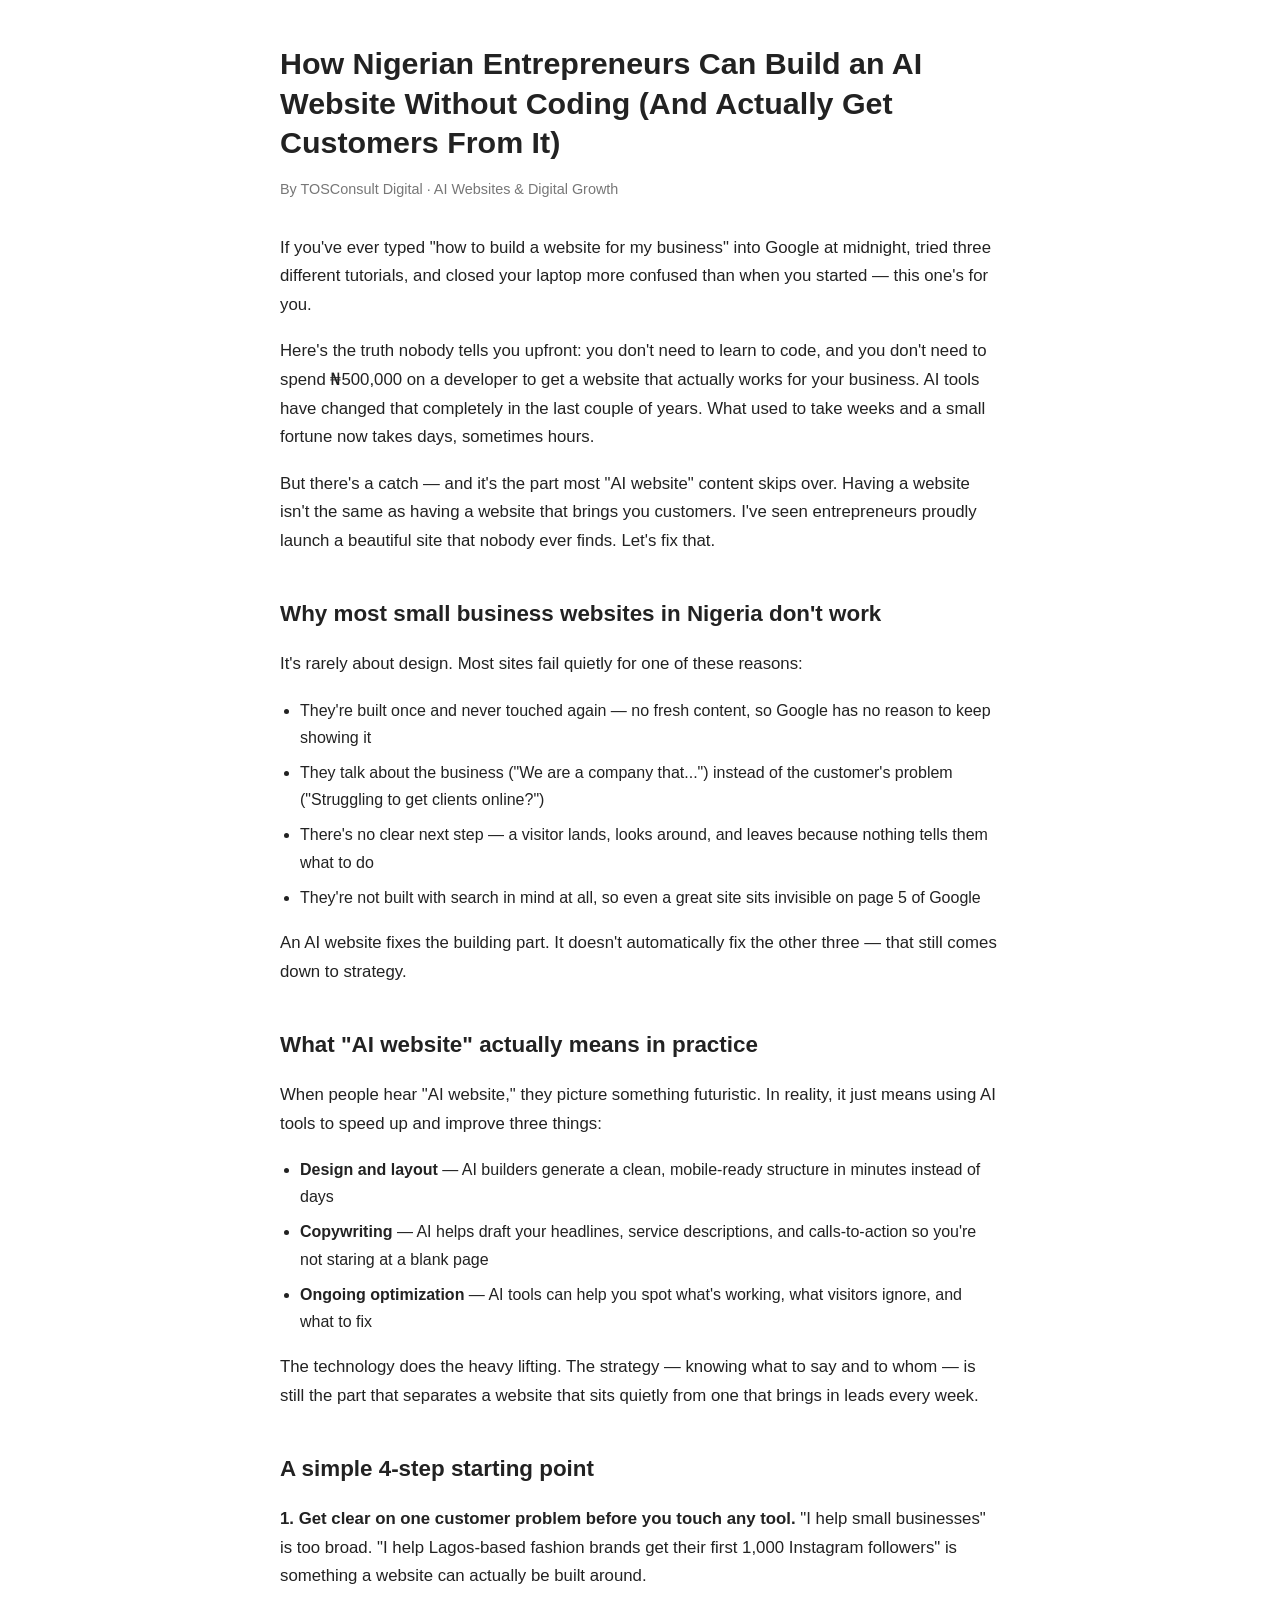
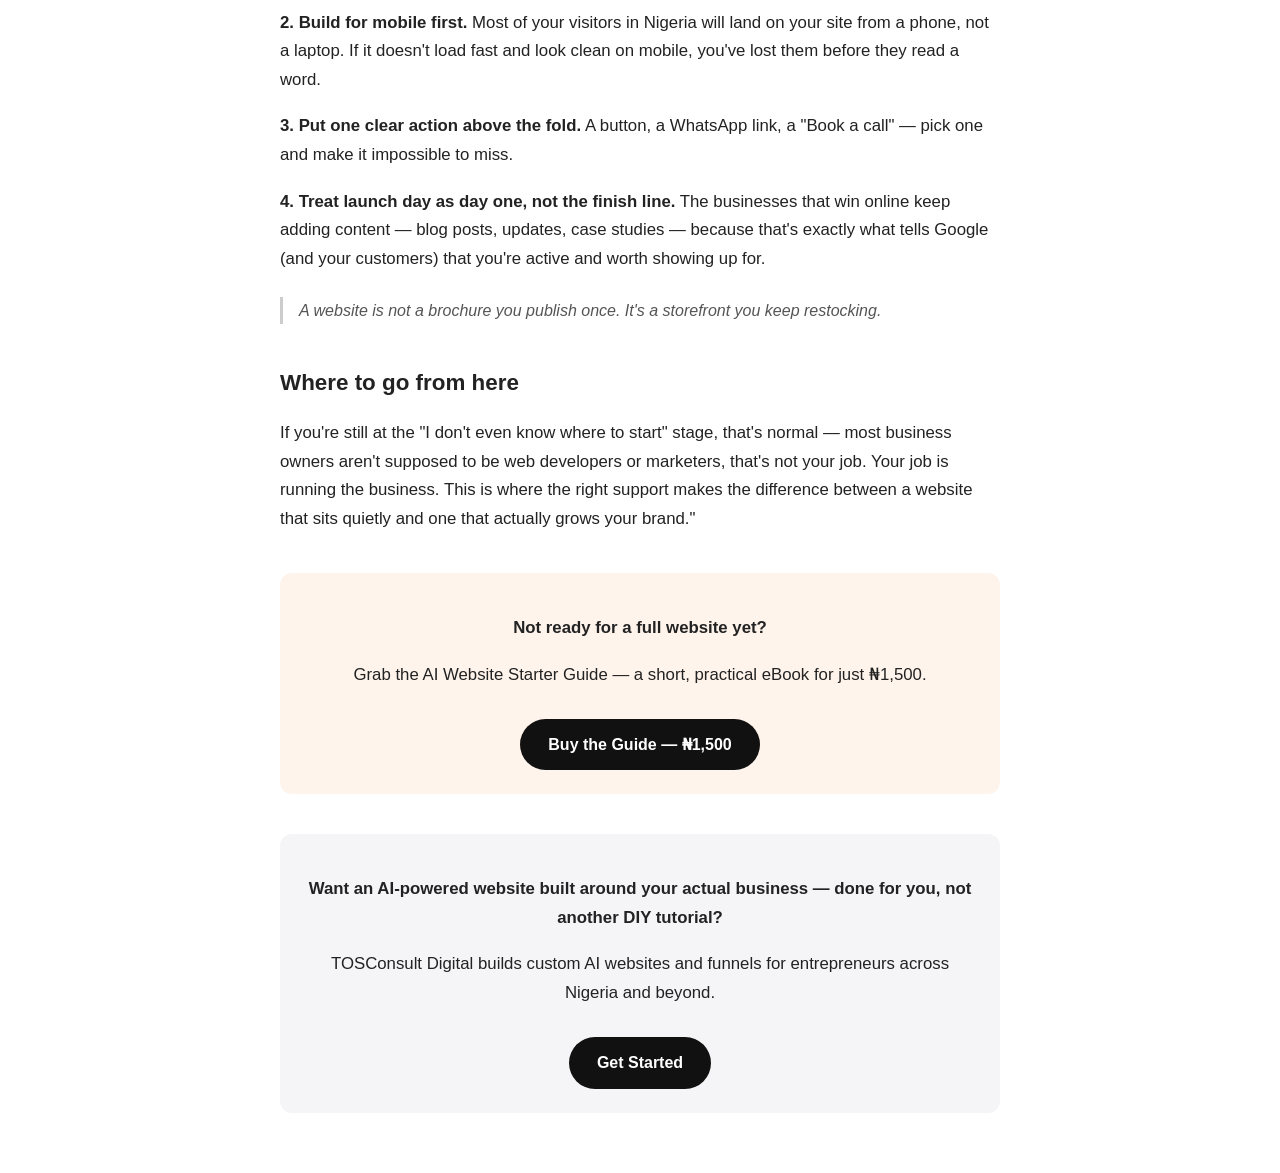
<file: blog-ai-website-nigeria.html>
<!DOCTYPE html>
<html lang="en">
<head>
<meta charset="UTF-8">
<meta name="viewport" content="width=device-width, initial-scale=1.0">
<title>How Nigerian Entrepreneurs Can Build an AI Website Without Coding | TOSConsult Digital</title>
<meta name="description" content="A practical guide for Nigerian entrepreneurs on building an AI-powered website that actually brings in customers — no coding, no huge budget, no guesswork.">
<meta property="og:title" content="How Nigerian Entrepreneurs Can Build an AI Website Without Coding">
<meta property="og:description" content="A practical guide for Nigerian entrepreneurs on building an AI-powered website that actually brings in customers.">
<meta property="og:type" content="article">
<style>
  body {
    font-family: -apple-system, BlinkMacSystemFont, "Segoe UI", Roboto, sans-serif;
    max-width: 720px;
    margin: 0 auto;
    padding: 24px 20px 60px;
    line-height: 1.7;
    color: #222;
    background: #fff;
  }
  h1 {
    font-size: 1.9rem;
    line-height: 1.3;
    margin-bottom: 8px;
  }
  .meta {
    color: #777;
    font-size: 0.9rem;
    margin-bottom: 32px;
  }
  h2 {
    font-size: 1.4rem;
    margin-top: 40px;
    margin-bottom: 12px;
  }
  p {
    margin-bottom: 18px;
    font-size: 1.05rem;
  }
  ul {
    margin-bottom: 18px;
    padding-left: 20px;
  }
  li {
    margin-bottom: 8px;
  }
  .cta-box {
    background: #f5f5f7;
    border-radius: 12px;
    padding: 24px;
    margin-top: 40px;
    text-align: center;
  }
  .cta-box a {
    display: inline-block;
    margin-top: 12px;
    background: #111;
    color: #fff;
    text-decoration: none;
    padding: 12px 28px;
    border-radius: 30px;
    font-weight: 600;
  }
  blockquote {
    border-left: 3px solid #ccc;
    margin: 24px 0;
    padding-left: 16px;
    color: #555;
    font-style: italic;
  }
</style>
</head>
<body>

<h1>How Nigerian Entrepreneurs Can Build an AI Website Without Coding (And Actually Get Customers From It)</h1>
<p class="meta">By TOSConsult Digital · AI Websites & Digital Growth</p>

<p>If you've ever typed "how to build a website for my business" into Google at midnight, tried three different tutorials, and closed your laptop more confused than when you started — this one's for you.</p>

<p>Here's the truth nobody tells you upfront: you don't need to learn to code, and you don't need to spend ₦500,000 on a developer to get a website that actually works for your business. AI tools have changed that completely in the last couple of years. What used to take weeks and a small fortune now takes days, sometimes hours.</p>

<p>But there's a catch — and it's the part most "AI website" content skips over. Having a website isn't the same as having a website that brings you customers. I've seen entrepreneurs proudly launch a beautiful site that nobody ever finds. Let's fix that.</p>

<h2>Why most small business websites in Nigeria don't work</h2>

<p>It's rarely about design. Most sites fail quietly for one of these reasons:</p>

<ul>
  <li>They're built once and never touched again — no fresh content, so Google has no reason to keep showing it</li>
  <li>They talk about the business ("We are a company that...") instead of the customer's problem ("Struggling to get clients online?")</li>
  <li>There's no clear next step — a visitor lands, looks around, and leaves because nothing tells them what to do</li>
  <li>They're not built with search in mind at all, so even a great site sits invisible on page 5 of Google</li>
</ul>

<p>An AI website fixes the building part. It doesn't automatically fix the other three — that still comes down to strategy.</p>

<h2>What "AI website" actually means in practice</h2>

<p>When people hear "AI website," they picture something futuristic. In reality, it just means using AI tools to speed up and improve three things:</p>

<ul>
  <li><strong>Design and layout</strong> — AI builders generate a clean, mobile-ready structure in minutes instead of days</li>
  <li><strong>Copywriting</strong> — AI helps draft your headlines, service descriptions, and calls-to-action so you're not staring at a blank page</li>
  <li><strong>Ongoing optimization</strong> — AI tools can help you spot what's working, what visitors ignore, and what to fix</li>
</ul>

<p>The technology does the heavy lifting. The strategy — knowing what to say and to whom — is still the part that separates a website that sits quietly from one that brings in leads every week.</p>

<h2>A simple 4-step starting point</h2>

<p><strong>1. Get clear on one customer problem before you touch any tool.</strong> "I help small businesses" is too broad. "I help Lagos-based fashion brands get their first 1,000 Instagram followers" is something a website can actually be built around.</p>

<p><strong>2. Build for mobile first.</strong> Most of your visitors in Nigeria will land on your site from a phone, not a laptop. If it doesn't load fast and look clean on mobile, you've lost them before they read a word.</p>

<p><strong>3. Put one clear action above the fold.</strong> A button, a WhatsApp link, a "Book a call" — pick one and make it impossible to miss.</p>

<p><strong>4. Treat launch day as day one, not the finish line.</strong> The businesses that win online keep adding content — blog posts, updates, case studies — because that's exactly what tells Google (and your customers) that you're active and worth showing up for.</p>

<blockquote>A website is not a brochure you publish once. It's a storefront you keep restocking.</blockquote>

<h2>Where to go from here</h2>

<p>If you're still at the "I don't even know where to start" stage, that's normal — most business owners aren't supposed to be web developers or marketers, that's not your job. Your job is running the business. This is where the right support makes the difference between a website that sits quietly and one that actually grows your brand."
</p>
<div class="cta-box" style="background:#fff4ec; margin-bottom:16px;">
  <p><strong>Not ready for a full website yet?</strong></p>
  <p>Grab the AI Website Starter Guide — a short, practical eBook for just ₦1,500.</p>
  <a href="https://paystack.shop/pay/uk6uyo8ekj">Buy the Guide — ₦1,500</a>
</div>

<div class="cta-box">
  <p><strong>Want an AI-powered website built around your actual business — done for you, not another DIY tutorial?</strong></p>
  <p>TOSConsult Digital builds custom AI websites and funnels for entrepreneurs across Nigeria and beyond.</p>
  <a href="https://tosconsultdigitaldot.netlify.app/#contact">Get Started</a>
</div>

</body>
</html>
</file>
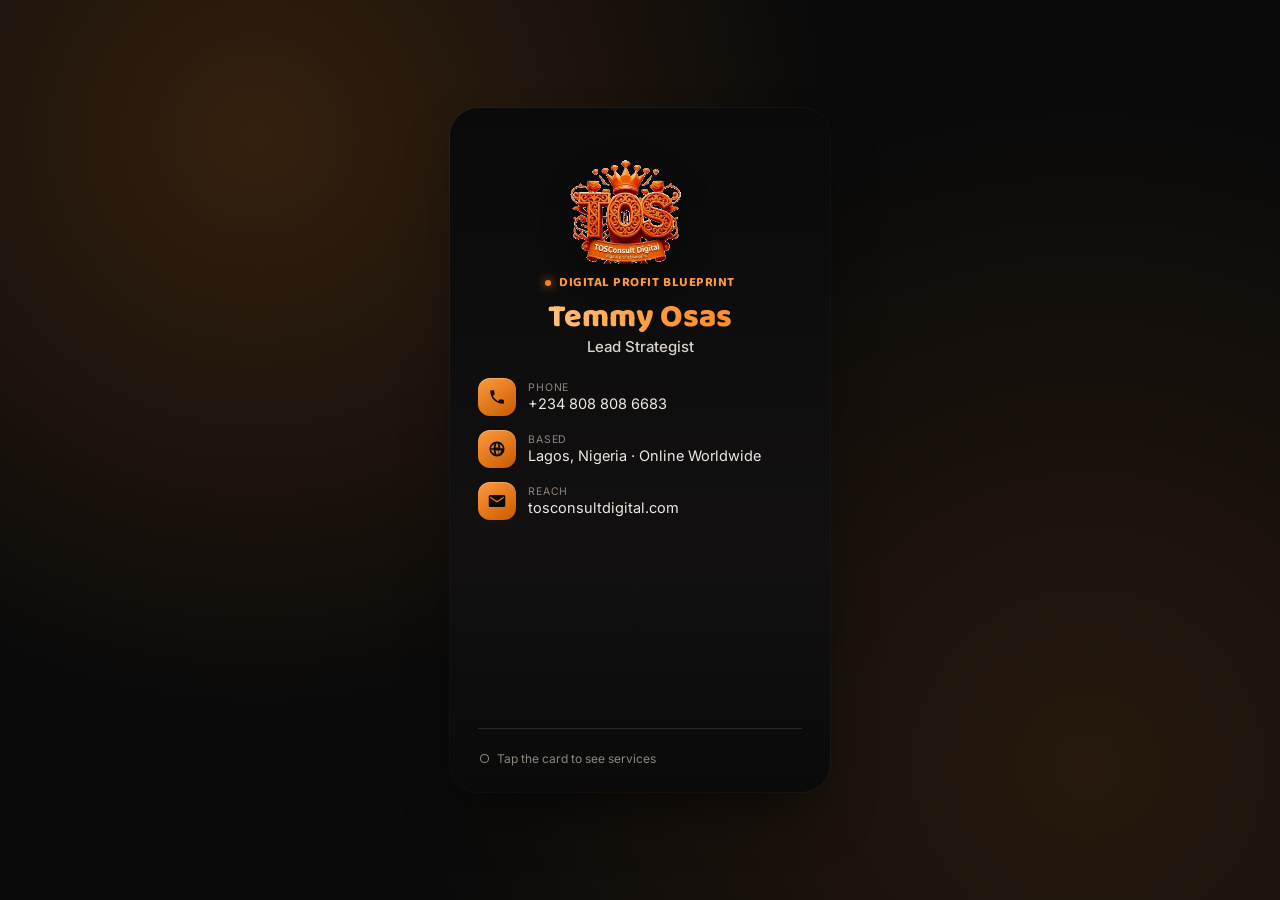
<file: card (1).html>
<!DOCTYPE html>
<html lang="en">
<head>
<meta charset="UTF-8">
<meta name="viewport" content="width=device-width, initial-scale=1.0">
<title>Temmy Osas — TOSConsult Digital</title>
<style>
  @import url('https://fonts.googleapis.com/css2?family=Baloo+2:wght@500;700;800&family=Inter:wght@400;500;600;700&display=swap');

  :root{
    --ink:#0A0A0A;
    --ink-soft:#1c1a18;
    --cream:#FFF7EE;
    --orange-1:#F5821F;
    --orange-2:#FF9A3D;
    --orange-deep:#C85A00;
    --line: rgba(255,255,255,0.12);
  }

  *{box-sizing:border-box;}
  html,body{margin:0;padding:0;}

  body{
    min-height:100vh;
    background:
      radial-gradient(circle at 20% 15%, rgba(245,130,31,0.18), transparent 45%),
      radial-gradient(circle at 85% 85%, rgba(245,130,31,0.12), transparent 50%),
      var(--ink);
    display:flex;
    align-items:center;
    justify-content:center;
    padding:32px 16px;
    font-family:'Inter',sans-serif;
    color:var(--cream);
  }

  .stage{
    perspective:1800px;
    width:100%;
    max-width:380px;
  }

  .card{
    position:relative;
    width:100%;
    aspect-ratio: 9 / 16.2;
    min-height:640px;
    transform-style:preserve-3d;
    transition:transform 0.7s cubic-bezier(.22,.9,.34,1);
    cursor:pointer;
  }
  .card.flipped{ transform: rotateY(180deg); }

  .face{
    position:absolute;
    inset:0;
    -webkit-backface-visibility:hidden;
    backface-visibility:hidden;
    border-radius:28px;
    overflow:hidden;
    display:flex;
    flex-direction:column;
    box-shadow: 0 30px 60px -20px rgba(0,0,0,0.6), 0 0 0 1px rgba(255,255,255,0.04);
  }

  /* ---------- FRONT ---------- */
  .front{
    background:
      linear-gradient(180deg, #0A0A0A 0%, #121011 65%, #0A0A0A 100%);
    padding:34px 28px 26px;
  }

  .crest{
    width:100%;
    display:flex;
    justify-content:center;
    margin-bottom:6px;
  }
  .crest img{
    width:150px;
    display:block;
    filter: drop-shadow(0 10px 16px rgba(0,0,0,0.45));
  }

  .front-top{
    position:relative;
    z-index:2;
    text-align:center;
  }
  .front-top .eyebrow-mark,
  .front-top .role{
    justify-content:center;
  }
  .eyebrow-mark{ justify-content:center; }

  .eyebrow-mark{
    display:inline-flex;
    align-items:center;
    gap:8px;
    color:var(--orange-2);
    font-family:'Baloo 2',sans-serif;
    font-weight:700;
    font-size:13px;
    letter-spacing:0.04em;
  }
  .eyebrow-mark .dot{
    width:6px;height:6px;border-radius:50%;
    background:var(--orange-1);
    box-shadow:0 0 10px var(--orange-1);
  }

  .name{
    font-family:'Baloo 2',sans-serif;
    font-weight:800;
    font-size:32px;
    line-height:1.05;
    margin:8px 0 2px;
    background:linear-gradient(95deg,#FFD9A8,var(--orange-2) 55%,var(--orange-1));
    -webkit-background-clip:text;
    background-clip:text;
    color:transparent;
  }
  .role{
    font-size:15px;
    color:#D8D3CC;
    font-weight:500;
    margin-bottom:22px;
    text-align:center;
  }

  .contact-list{
    display:flex;
    flex-direction:column;
    gap:14px;
    position:relative;
    z-index:2;
  }
  .contact-row{
    display:flex;
    align-items:center;
    gap:12px;
  }
  .icon-chip{
    flex:none;
    width:38px;height:38px;
    border-radius:12px;
    background:linear-gradient(145deg,var(--orange-2),var(--orange-deep));
    display:flex;align-items:center;justify-content:center;
    box-shadow: inset 0 1px 0 rgba(255,255,255,0.25);
  }
  .icon-chip svg{width:18px;height:18px;fill:#0A0A0A;}
  .contact-text{
    font-size:14.5px;
    color:#EDE8E0;
    word-break:break-word;
  }
  .contact-text .label{
    display:block;
    font-size:10.5px;
    color:#8c867d;
    text-transform:uppercase;
    letter-spacing:0.08em;
    margin-bottom:1px;
  }

  .front-footer{
    margin-top:auto;
    padding-top:22px;
    position:relative;
    z-index:2;
    border-top:1px solid var(--line);
  }
  .tap-hint{
    font-size:12px;
    color:#8c867d;
    display:flex;
    align-items:center;
    gap:6px;
  }
  .tap-hint svg{width:13px;height:13px;fill:#8c867d;}

  /* ---------- BACK ---------- */
  .back{
    background: var(--cream);
    color:var(--ink);
    transform: rotateY(180deg);
    padding:30px 26px 26px;
    align-items:stretch;
  }

  .back-brand{
    display:flex;
    align-items:center;
    gap:12px;
    margin-bottom:6px;
  }
  .back-brand img{
    width:46px;
    display:block;
  }
  .back-brand-text .b-name{
    font-family:'Baloo 2',sans-serif;
    font-weight:800;
    font-size:17px;
    line-height:1.1;
  }
  .back-brand-text .b-tag{
    font-size:11px;
    color:#8a6a4a;
    font-style:italic;
  }

  .services-title{
    margin-top:20px;
    font-family:'Baloo 2',sans-serif;
    font-weight:700;
    font-size:13px;
    color:var(--orange-deep);
    letter-spacing:0.01em;
  }

  .service-grid{
    display:flex;
    flex-wrap:wrap;
    gap:8px;
    margin-top:12px;
  }
  .pill{
    font-size:12px;
    font-weight:600;
    padding:7px 12px;
    border-radius:100px;
    background:#111;
    color:var(--cream);
    white-space:nowrap;
  }
  .pill.alt{
    background:transparent;
    border:1.5px solid #111;
    color:#111;
  }

  .social-row{
    margin-top:22px;
    display:flex;
    align-items:center;
    gap:10px;
  }
  .social-label{
    font-size:11px;
    color:#8a8072;
    margin-right:2px;
  }
  .social-icon{
    width:30px;height:30px;
    border-radius:9px;
    background:#111;
    display:flex;align-items:center;justify-content:center;
    opacity:0.55;
  }
  .social-icon svg{width:15px;height:15px;fill:var(--cream);}

  .cta-wrap{
    margin-top:auto;
    padding-top:22px;
  }
  .cta-btn{
    display:flex;
    align-items:center;
    justify-content:center;
    gap:10px;
    width:100%;
    padding:16px 18px;
    border-radius:16px;
    background:linear-gradient(120deg,var(--orange-1),var(--orange-2));
    color:#0A0A0A;
    font-family:'Baloo 2',sans-serif;
    font-weight:700;
    font-size:15.5px;
    text-decoration:none;
    box-shadow: 0 14px 26px -10px rgba(245,130,31,0.55);
    transition:transform 0.15s ease, box-shadow 0.15s ease;
  }
  .cta-btn:active{
    transform:scale(0.97);
    box-shadow: 0 8px 16px -8px rgba(245,130,31,0.5);
  }
  .cta-btn svg{width:17px;height:17px;fill:#0A0A0A;}

  .cta-sub{
    text-align:center;
    font-size:11px;
    color:#9a9184;
    margin-top:10px;
  }

  .save-row{
    display:flex;
    gap:10px;
    margin-top:12px;
  }
  .save-btn{
    flex:1;
    text-align:center;
    padding:12px 10px;
    border-radius:14px;
    background:transparent;
    border:1.5px solid rgba(10,10,10,0.18);
    color:#111;
    font-size:12.5px;
    font-weight:600;
    text-decoration:none;
    font-family:'Inter',sans-serif;
  }

  @media (max-width:360px){
    .name{font-size:29px;}
    .crest{width:190px;}
  }
</style>
</head>
<body>

<div class="stage">
  <div class="card" id="card">

    <!-- FRONT -->
    <div class="face front">
      <div class="crest"><img src="[data-uri]" alt="TOSConsult Digital crest"></div>

      <div class="front-top">
        <div class="eyebrow-mark"><span class="dot"></span> DIGITAL PROFIT BLUEPRINT</div>
        <div class="name">Temmy Osas</div>
        <div class="role">Lead Strategist</div>
      </div>

      <div class="contact-list">
        <div class="contact-row">
          <div class="icon-chip">
            <svg viewBox="0 0 24 24"><path d="M6.6 10.8c1.5 2.9 3.8 5.2 6.7 6.7l2.2-2.2c.3-.3.7-.4 1-.2 1.2.4 2.4.6 3.7.6.6 0 1 .4 1 1V20c0 .6-.4 1-1 1C10.6 21 3 13.4 3 4c0-.6.4-1 1-1h3.3c.6 0 1 .4 1 1 0 1.3.2 2.5.6 3.7.1.4 0 .8-.3 1.1L6.6 10.8z"/></svg>
          </div>
          <div class="contact-text"><span class="label">Phone</span>+234 808 808 6683</div>
        </div>

        <div class="contact-row">
          <div class="icon-chip">
            <svg viewBox="0 0 24 24"><path d="M12 2C6.5 2 2 6.5 2 12s4.5 10 10 10 10-4.5 10-10S17.5 2 12 2zm7.9 9h-3.4c-.1-2-.5-3.8-1.2-5.2 2.4 1 4.2 2.9 4.6 5.2zM12 4.1c.9 1 1.7 2.9 1.9 5.9h-3.8c.2-3 1-4.9 1.9-5.9zM4.1 13h3.4c.1 2 .5 3.8 1.2 5.2C6.3 17.2 4.5 15.3 4.1 13zm0-2c.4-2.3 2.2-4.2 4.6-5.2C8 7.2 7.6 9 7.5 11H4.1zM12 19.9c-.9-1-1.7-2.9-1.9-5.9h3.8c-.2 3-1 4.9-1.9 5.9zm2.1-5.9h3.8c-.4 2.3-2.2 4.2-4.6 5.2.7-1.4 1.1-3.2 1.2-5.2h-.4z"/></svg>
          </div>
          <div class="contact-text"><span class="label">Based</span>Lagos, Nigeria · Online Worldwide</div>
        </div>

        <div class="contact-row">
          <div class="icon-chip">
            <svg viewBox="0 0 24 24"><path d="M21 8l-9 6-9-6V6l9 6 9-6v2zm0-4H3c-1.1 0-2 .9-2 2v12c0 1.1.9 2 2 2h18c1.1 0 2-.9 2-2V6c0-1.1-.9-2-2-2z"/></svg>
          </div>
          <div class="contact-text"><span class="label">Reach</span>tosconsultdigital.com</div>
        </div>
      </div>

      <div class="front-footer">
        <div class="tap-hint">
          <svg viewBox="0 0 24 24"><path d="M12 5.5A6.5 6.5 0 1 1 5.5 12 6.51 6.51 0 0 1 12 5.5m0-2A8.5 8.5 0 1 0 20.5 12 8.5 8.5 0 0 0 12 3.5z"/></svg>
          Tap the card to see services
        </div>
      </div>
    </div>

    <!-- BACK -->
    <div class="face back">
      <div class="back-brand">
        <img src="[data-uri]" alt="TOSConsult Digital logo">
        <div class="back-brand-text">
          <div class="b-name">TOSConsult Digital</div>
          <div class="b-tag">...digital profit blueprint</div>
        </div>
      </div>

      <div class="services-title">What we build</div>
      <div class="service-grid">
        <span class="pill">Web &amp; App Dev</span>
        <span class="pill alt">AI Automation</span>
        <span class="pill">Social Media Mgmt</span>
        <span class="pill alt">Sales Funnels</span>
        <span class="pill">AI Coaching</span>
        <span class="pill alt">Content Marketing</span>
        <span class="pill">Graphic Design</span>
        <span class="pill alt">Real Estate</span>
      </div>

      <div class="social-row">
        <span class="social-label">Follow along</span>
        <span class="social-icon"><svg viewBox="0 0 24 24"><path d="M4.98 3.5C4.98 4.88 3.87 6 2.5 6S.02 4.88.02 3.5 1.13 1 2.5 1s2.48 1.12 2.48 2.5zM.5 8.75h4V23h-4V8.75zm7.5 0h3.83v1.95h.05c.53-1 1.84-2.06 3.79-2.06 4.05 0 4.8 2.67 4.8 6.13V23h-4v-6.5c0-1.55-.03-3.55-2.17-3.55-2.17 0-2.5 1.7-2.5 3.44V23h-4V8.75z"/></svg></span>
        <span class="social-icon"><svg viewBox="0 0 24 24"><path d="M13.5 22v-8.5H16l.4-3H13.5V8.4c0-.87.24-1.46 1.5-1.46H16.5V4.3C16.2 4.26 15.2 4.17 14 4.17c-2.4 0-4 1.46-4 4.16v2.17H7.5v3H10V22h3.5z"/></svg></span>
        <span class="social-icon"><svg viewBox="0 0 24 24"><path d="M12 8.4A3.6 3.6 0 1 0 12 15.6 3.6 3.6 0 0 0 12 8.4zm0 5.94A2.34 2.34 0 1 1 12 9.66a2.34 2.34 0 0 1 0 4.68zm4.6-6.08a.84.84 0 1 1-1.68 0 .84.84 0 0 1 1.68 0zM20 7.1c-.07-1.4-.38-2.63-1.4-3.65-1.02-1.02-2.25-1.33-3.65-1.4C13.5 2 10.5 2 9.05 2.05c-1.4.07-2.63.38-3.65 1.4C4.38 4.47 4.07 5.7 4 7.1 3.95 8.5 3.95 11.5 4 12.9c.07 1.4.38 2.63 1.4 3.65 1.02 1.02 2.25 1.33 3.65 1.4 1.45.05 4.45.05 5.9 0 1.4-.07 2.63-.38 3.65-1.4 1.02-1.02 1.33-2.25 1.4-3.65.05-1.4.05-4.4 0-5.8zm-1.85 7.1c-.3.77-.9 1.37-1.66 1.66-1.16.46-3.9.35-5.18.35s-4.02.1-5.18-.35a2.85 2.85 0 0 1-1.66-1.66c-.46-1.16-.35-3.9-.35-5.18s-.1-4.02.35-5.18c.3-.77.9-1.37 1.66-1.66 1.16-.46 3.9-.35 5.18-.35s4.02-.1 5.18.35c.77.3 1.37.9 1.66 1.66.46 1.16.35 3.9.35 5.18s.11 4.02-.35 5.18z"/></svg></span>
        <span class="social-icon"><svg viewBox="0 0 24 24"><path d="M16.6 5.8a4.3 4.3 0 0 1-.9-2.6h-3v13c0 1.5-1.2 2.7-2.7 2.7a2.7 2.7 0 0 1-2.7-2.7 2.7 2.7 0 0 1 2.7-2.7c.3 0 .5 0 .8.1v-3a5.7 5.7 0 0 0-.8-.1c-3.2 0-5.7 2.6-5.7 5.7s2.6 5.7 5.7 5.7 5.7-2.6 5.7-5.7V9.1a7.3 7.3 0 0 0 4.3 1.4V7.5c-1 0-1.9-.3-2.6-.9a4.4 4.4 0 0 1-.8-.8z"/></svg></span>
        <span class="social-icon"><svg viewBox="0 0 24 24"><path d="M18.24 2H21l-6.4 7.3L22 22h-6.06l-4.75-6.2L5.7 22H3l6.86-7.83L2 2h6.2l4.28 5.67L18.24 2zm-1.06 18h1.68L7.9 3.9H6.1L17.18 20z"/></svg></span>
      </div>

      <div class="cta-wrap">
        <a class="cta-btn" href="https://tosconsultdigitaldot.netlify.app" target="_blank" rel="noopener">
          <svg viewBox="0 0 24 24"><path d="M21 8l-9 6-9-6V6l9 6 9-6v2zm0-4H3c-1.1 0-2 .9-2 2v12c0 1.1.9 2 2 2h18c1.1 0 2-.9 2-2V6c0-1.1-.9-2-2-2z" style="display:none"/><path d="M13.5 6.06a1 1 0 0 1 1.41 0l4.5 4.5a1 1 0 0 1 0 1.41l-4.5 4.5a1 1 0 1 1-1.41-1.41L16.59 12H4a1 1 0 0 1 0-2h12.59l-3.09-3.09a1 1 0 0 1 0-1.41z"/></svg>
          Visit tosconsultdigital.com
        </a>
        <div class="cta-sub">Web · Automation · Coaching · Content</div>

        <div class="save-row">
          <a class="save-btn" href="tel:+2348088086683">Call</a>
          <a class="save-btn" id="vcardBtn" href="#">Save Contact</a>
        </div>
      </div>
    </div>

  </div>
</div>

<script>
  const card = document.getElementById('card');
  card.addEventListener('click', function(e){
    if (e.target.closest('a')) return;
    card.classList.toggle('flipped');
  });

  const vcard = [
    "BEGIN:VCARD",
    "VERSION:3.0",
    "N:Osas;Temmy;;;",
    "FN:Temmy Osas",
    "ORG:TOSConsult Digital",
    "TITLE:Lead Strategist",
    "TEL;TYPE=CELL:+2348088086683",
    "URL:https://tosconsultdigitaldot.netlify.app",
    "ADR;TYPE=WORK:;;Online;Lagos;;;Nigeria",
    "END:VCARD"
  ].join("\n");

  document.getElementById('vcardBtn').addEventListener('click', function(e){
    e.preventDefault();
    e.stopPropagation();
    const blob = new Blob([vcard], {type:"text/vcard"});
    const url = URL.createObjectURL(blob);
    const a = document.createElement('a');
    a.href = url;
    a.download = "Temmy_Osas_TOSConsult.vcf";
    document.body.appendChild(a);
    a.click();
    document.body.removeChild(a);
    URL.revokeObjectURL(url);
  });
</script>

</body>
</html>
</file>
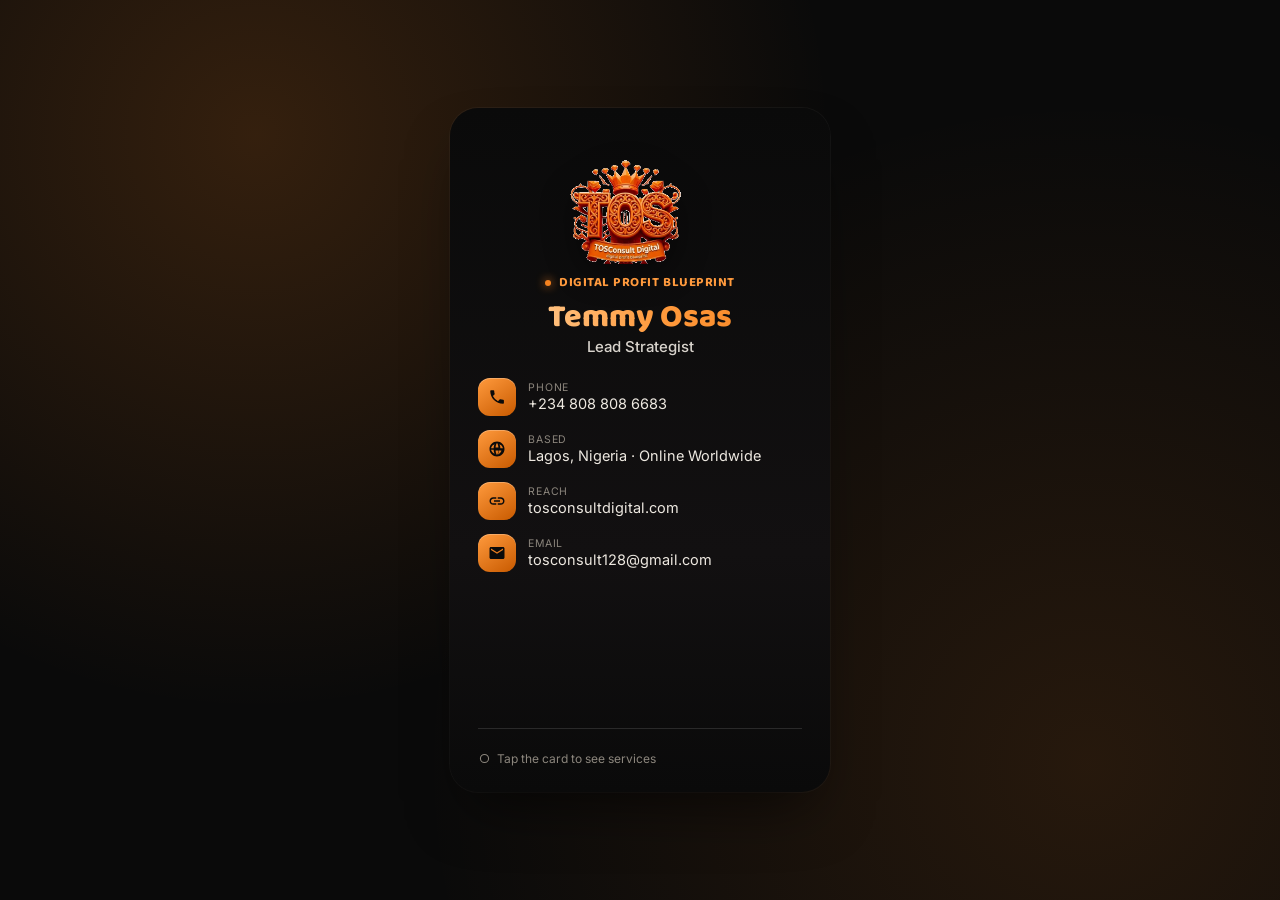
<file: card (3).html>
<!DOCTYPE html>
<html lang="en">
<head>
<meta charset="UTF-8">
<meta name="viewport" content="width=device-width, initial-scale=1.0">
<title>Temmy Osas — TOSConsult Digital</title>
<style>
  @import url('https://fonts.googleapis.com/css2?family=Baloo+2:wght@500;700;800&family=Inter:wght@400;500;600;700&display=swap');

  :root{
    --ink:#0A0A0A;
    --ink-soft:#1c1a18;
    --cream:#FFF7EE;
    --orange-1:#F5821F;
    --orange-2:#FF9A3D;
    --orange-deep:#C85A00;
    --line: rgba(255,255,255,0.12);
  }

  *{box-sizing:border-box;}
  html,body{margin:0;padding:0;}

  body{
    min-height:100vh;
    background:
      radial-gradient(circle at 20% 15%, rgba(245,130,31,0.18), transparent 45%),
      radial-gradient(circle at 85% 85%, rgba(245,130,31,0.12), transparent 50%),
      var(--ink);
    display:flex;
    align-items:center;
    justify-content:center;
    padding:32px 16px;
    font-family:'Inter',sans-serif;
    color:var(--cream);
  }

  .stage{
    width:100%;
    max-width:380px;
  }

  .card{
    position:relative;
    width:100%;
    aspect-ratio: 9 / 16.2;
    min-height:640px;
    cursor:pointer;
  }

  .face{
    position:absolute;
    inset:0;
    border-radius:28px;
    overflow:hidden;
    display:flex;
    flex-direction:column;
    transition: opacity 0.35s ease, transform 0.35s ease;
    box-shadow: 0 30px 60px -20px rgba(0,0,0,0.6), 0 0 0 1px rgba(255,255,255,0.04);
  }

  .front{
    opacity:1;
    transform: scale(1);
    z-index:2;
    pointer-events:auto;
  }
  .back{
    opacity:0;
    transform: scale(0.96);
    z-index:1;
    pointer-events:none;
  }
  .card.flipped .front{
    opacity:0;
    transform: scale(0.96);
    z-index:1;
    pointer-events:none;
  }
  .card.flipped .back{
    opacity:1;
    transform: scale(1);
    z-index:2;
    pointer-events:auto;
  }

  /* ---------- FRONT ---------- */
  .front{
    background:
      linear-gradient(180deg, #0A0A0A 0%, #121011 65%, #0A0A0A 100%);
    padding:34px 28px 26px;
  }

  .crest{
    width:100%;
    display:flex;
    justify-content:center;
    margin-bottom:6px;
  }
  .crest img{
    width:150px;
    display:block;
    filter: drop-shadow(0 10px 16px rgba(0,0,0,0.45));
  }

  .front-top{
    position:relative;
    z-index:2;
    text-align:center;
  }
  .front-top .eyebrow-mark,
  .front-top .role{
    justify-content:center;
  }
  .eyebrow-mark{ justify-content:center; }

  .eyebrow-mark{
    display:inline-flex;
    align-items:center;
    gap:8px;
    color:var(--orange-2);
    font-family:'Baloo 2',sans-serif;
    font-weight:700;
    font-size:13px;
    letter-spacing:0.04em;
  }
  .eyebrow-mark .dot{
    width:6px;height:6px;border-radius:50%;
    background:var(--orange-1);
    box-shadow:0 0 10px var(--orange-1);
  }

  .name{
    font-family:'Baloo 2',sans-serif;
    font-weight:800;
    font-size:32px;
    line-height:1.05;
    margin:8px 0 2px;
    background:linear-gradient(95deg,#FFD9A8,var(--orange-2) 55%,var(--orange-1));
    -webkit-background-clip:text;
    background-clip:text;
    color:transparent;
  }
  .role{
    font-size:15px;
    color:#D8D3CC;
    font-weight:500;
    margin-bottom:22px;
    text-align:center;
  }

  .contact-list{
    display:flex;
    flex-direction:column;
    gap:14px;
    position:relative;
    z-index:2;
  }
  .contact-row{
    display:flex;
    align-items:center;
    gap:12px;
  }
  .icon-chip{
    flex:none;
    width:38px;height:38px;
    border-radius:12px;
    background:linear-gradient(145deg,var(--orange-2),var(--orange-deep));
    display:flex;align-items:center;justify-content:center;
    box-shadow: inset 0 1px 0 rgba(255,255,255,0.25);
  }
  .icon-chip svg{width:18px;height:18px;fill:#0A0A0A;}
  .contact-text{
    font-size:14.5px;
    color:#EDE8E0;
    word-break:break-word;
  }
  .contact-text .label{
    display:block;
    font-size:10.5px;
    color:#8c867d;
    text-transform:uppercase;
    letter-spacing:0.08em;
    margin-bottom:1px;
  }

  .front-footer{
    margin-top:auto;
    padding-top:22px;
    position:relative;
    z-index:2;
    border-top:1px solid var(--line);
  }
  .tap-hint{
    font-size:12px;
    color:#8c867d;
    display:flex;
    align-items:center;
    gap:6px;
  }
  .tap-hint svg{width:13px;height:13px;fill:#8c867d;}

  /* ---------- BACK ---------- */
  .back{
    background: var(--cream);
    color:var(--ink);
    padding:30px 26px 26px;
    align-items:stretch;
  }

  .back-brand{
    display:flex;
    align-items:center;
    gap:12px;
    margin-bottom:6px;
  }
  .back-brand img{
    width:46px;
    display:block;
  }
  .back-brand-text .b-name{
    font-family:'Baloo 2',sans-serif;
    font-weight:800;
    font-size:17px;
    line-height:1.1;
  }
  .back-brand-text .b-tag{
    font-size:11px;
    color:#8a6a4a;
    font-style:italic;
  }

  .services-title{
    margin-top:20px;
    font-family:'Baloo 2',sans-serif;
    font-weight:700;
    font-size:13px;
    color:var(--orange-deep);
    letter-spacing:0.01em;
  }

  .service-grid{
    display:flex;
    flex-wrap:wrap;
    gap:8px;
    margin-top:12px;
  }
  .pill{
    font-size:12px;
    font-weight:600;
    padding:7px 12px;
    border-radius:100px;
    background:#111;
    color:var(--cream);
    white-space:nowrap;
  }
  .pill.alt{
    background:transparent;
    border:1.5px solid #111;
    color:#111;
  }

  .social-row{
    margin-top:22px;
    display:flex;
    align-items:center;
    gap:10px;
  }
  .social-label{
    font-size:11px;
    color:#8a8072;
    margin-right:2px;
  }
  .social-icon{
    width:30px;height:30px;
    border-radius:9px;
    background:#111;
    display:flex;align-items:center;justify-content:center;
    opacity:0.55;
  }
  .social-icon svg{width:15px;height:15px;fill:var(--cream);}

  .cta-wrap{
    margin-top:auto;
    padding-top:22px;
  }
  .cta-btn{
    display:flex;
    align-items:center;
    justify-content:center;
    gap:10px;
    width:100%;
    padding:16px 18px;
    border-radius:16px;
    background:linear-gradient(120deg,var(--orange-1),var(--orange-2));
    color:#0A0A0A;
    font-family:'Baloo 2',sans-serif;
    font-weight:700;
    font-size:15.5px;
    text-decoration:none;
    box-shadow: 0 14px 26px -10px rgba(245,130,31,0.55);
    transition:transform 0.15s ease, box-shadow 0.15s ease;
  }
  .cta-btn:active{
    transform:scale(0.97);
    box-shadow: 0 8px 16px -8px rgba(245,130,31,0.5);
  }
  .cta-btn svg{width:17px;height:17px;fill:#0A0A0A;}

  .cta-sub{
    text-align:center;
    font-size:11px;
    color:#9a9184;
    margin-top:10px;
  }

  .whatsapp-btn{
    display:flex;
    align-items:center;
    justify-content:center;
    gap:9px;
    width:100%;
    padding:14px 18px;
    margin-top:12px;
    border-radius:16px;
    background:#111;
    color:var(--cream);
    font-family:'Baloo 2',sans-serif;
    font-weight:700;
    font-size:14.5px;
    text-decoration:none;
  }
  .whatsapp-btn svg{width:17px;height:17px;fill:#25D366;}

  .save-row{
    display:flex;
    gap:8px;
    margin-top:12px;
  }
  .save-btn{
    flex:1;
    text-align:center;
    padding:12px 4px;
    border-radius:14px;
    background:transparent;
    border:1.5px solid rgba(10,10,10,0.18);
    color:#111;
    font-size:11.5px;
    font-weight:600;
    text-decoration:none;
    font-family:'Inter',sans-serif;
    white-space:nowrap;
  }

  @media (max-width:360px){
    .name{font-size:29px;}
    .crest{width:190px;}
  }
</style>
</head>
<body>

<div class="stage">
  <div class="card" id="card">

    <!-- FRONT -->
    <div class="face front">
      <div class="crest"><img src="[data-uri]" alt="TOSConsult Digital crest"></div>

      <div class="front-top">
        <div class="eyebrow-mark"><span class="dot"></span> DIGITAL PROFIT BLUEPRINT</div>
        <div class="name">Temmy Osas</div>
        <div class="role">Lead Strategist</div>
      </div>

      <div class="contact-list">
        <div class="contact-row">
          <div class="icon-chip">
            <svg viewBox="0 0 24 24"><path d="M6.6 10.8c1.5 2.9 3.8 5.2 6.7 6.7l2.2-2.2c.3-.3.7-.4 1-.2 1.2.4 2.4.6 3.7.6.6 0 1 .4 1 1V20c0 .6-.4 1-1 1C10.6 21 3 13.4 3 4c0-.6.4-1 1-1h3.3c.6 0 1 .4 1 1 0 1.3.2 2.5.6 3.7.1.4 0 .8-.3 1.1L6.6 10.8z"/></svg>
          </div>
          <div class="contact-text"><span class="label">Phone</span>+234 808 808 6683</div>
        </div>

        <div class="contact-row">
          <div class="icon-chip">
            <svg viewBox="0 0 24 24"><path d="M12 2C6.5 2 2 6.5 2 12s4.5 10 10 10 10-4.5 10-10S17.5 2 12 2zm7.9 9h-3.4c-.1-2-.5-3.8-1.2-5.2 2.4 1 4.2 2.9 4.6 5.2zM12 4.1c.9 1 1.7 2.9 1.9 5.9h-3.8c.2-3 1-4.9 1.9-5.9zM4.1 13h3.4c.1 2 .5 3.8 1.2 5.2C6.3 17.2 4.5 15.3 4.1 13zm0-2c.4-2.3 2.2-4.2 4.6-5.2C8 7.2 7.6 9 7.5 11H4.1zM12 19.9c-.9-1-1.7-2.9-1.9-5.9h3.8c-.2 3-1 4.9-1.9 5.9zm2.1-5.9h3.8c-.4 2.3-2.2 4.2-4.6 5.2.7-1.4 1.1-3.2 1.2-5.2h-.4z"/></svg>
          </div>
          <div class="contact-text"><span class="label">Based</span>Lagos, Nigeria · Online Worldwide</div>
        </div>

        <div class="contact-row">
          <div class="icon-chip">
            <svg viewBox="0 0 24 24"><path d="M3.9 12c0-1.71 1.39-3.1 3.1-3.1h4V7H7c-2.76 0-5 2.24-5 5s2.24 5 5 5h4v-1.9H7c-1.71 0-3.1-1.39-3.1-3.1zM8 13h8v-2H8v2zm9-6h-4v1.9h4c1.71 0 3.1 1.39 3.1 3.1s-1.39 3.1-3.1 3.1h-4V17h4c2.76 0 5-2.24 5-5s-2.24-5-5-5z"/></svg>
          </div>
          <div class="contact-text"><span class="label">Reach</span>tosconsultdigital.com</div>
        </div>

        <div class="contact-row">
          <div class="icon-chip">
            <svg viewBox="0 0 24 24"><path d="M20 4H4c-1.1 0-2 .9-2 2v12c0 1.1.9 2 2 2h16c1.1 0 2-.9 2-2V6c0-1.1-.9-2-2-2zm0 4l-8 5-8-5V6l8 5 8-5v2z"/></svg>
          </div>
          <div class="contact-text"><span class="label">Email</span>tosconsult128@gmail.com</div>
        </div>
      </div>

      <div class="front-footer">
        <div class="tap-hint">
          <svg viewBox="0 0 24 24"><path d="M12 5.5A6.5 6.5 0 1 1 5.5 12 6.51 6.51 0 0 1 12 5.5m0-2A8.5 8.5 0 1 0 20.5 12 8.5 8.5 0 0 0 12 3.5z"/></svg>
          Tap the card to see services
        </div>
      </div>
    </div>

    <!-- BACK -->
    <div class="face back">
      <div class="back-brand">
        <img src="[data-uri]" alt="TOSConsult Digital logo">
        <div class="back-brand-text">
          <div class="b-name">TOSConsult Digital</div>
          <div class="b-tag">...digital profit blueprint</div>
        </div>
      </div>

      <div class="services-title">What we build</div>
      <div class="service-grid">
        <span class="pill">Web &amp; App Dev</span>
        <span class="pill alt">AI Automation</span>
        <span class="pill">Social Media Mgmt</span>
        <span class="pill alt">Sales Funnels</span>
        <span class="pill">AI Coaching</span>
        <span class="pill alt">Content Marketing</span>
        <span class="pill">Graphic Design</span>
        <span class="pill alt">Real Estate</span>
      </div>

      <div class="social-row">
        <span class="social-label">Follow along</span>
        <span class="social-icon"><svg viewBox="0 0 24 24"><path d="M4.98 3.5C4.98 4.88 3.87 6 2.5 6S.02 4.88.02 3.5 1.13 1 2.5 1s2.48 1.12 2.48 2.5zM.5 8.75h4V23h-4V8.75zm7.5 0h3.83v1.95h.05c.53-1 1.84-2.06 3.79-2.06 4.05 0 4.8 2.67 4.8 6.13V23h-4v-6.5c0-1.55-.03-3.55-2.17-3.55-2.17 0-2.5 1.7-2.5 3.44V23h-4V8.75z"/></svg></span>
        <span class="social-icon"><svg viewBox="0 0 24 24"><path d="M13.5 22v-8.5H16l.4-3H13.5V8.4c0-.87.24-1.46 1.5-1.46H16.5V4.3C16.2 4.26 15.2 4.17 14 4.17c-2.4 0-4 1.46-4 4.16v2.17H7.5v3H10V22h3.5z"/></svg></span>
        <span class="social-icon"><svg viewBox="0 0 24 24"><path d="M12 8.4A3.6 3.6 0 1 0 12 15.6 3.6 3.6 0 0 0 12 8.4zm0 5.94A2.34 2.34 0 1 1 12 9.66a2.34 2.34 0 0 1 0 4.68zm4.6-6.08a.84.84 0 1 1-1.68 0 .84.84 0 0 1 1.68 0zM20 7.1c-.07-1.4-.38-2.63-1.4-3.65-1.02-1.02-2.25-1.33-3.65-1.4C13.5 2 10.5 2 9.05 2.05c-1.4.07-2.63.38-3.65 1.4C4.38 4.47 4.07 5.7 4 7.1 3.95 8.5 3.95 11.5 4 12.9c.07 1.4.38 2.63 1.4 3.65 1.02 1.02 2.25 1.33 3.65 1.4 1.45.05 4.45.05 5.9 0 1.4-.07 2.63-.38 3.65-1.4 1.02-1.02 1.33-2.25 1.4-3.65.05-1.4.05-4.4 0-5.8zm-1.85 7.1c-.3.77-.9 1.37-1.66 1.66-1.16.46-3.9.35-5.18.35s-4.02.1-5.18-.35a2.85 2.85 0 0 1-1.66-1.66c-.46-1.16-.35-3.9-.35-5.18s-.1-4.02.35-5.18c.3-.77.9-1.37 1.66-1.66 1.16-.46 3.9-.35 5.18-.35s4.02-.1 5.18.35c.77.3 1.37.9 1.66 1.66.46 1.16.35 3.9.35 5.18s.11 4.02-.35 5.18z"/></svg></span>
        <span class="social-icon"><svg viewBox="0 0 24 24"><path d="M16.6 5.8a4.3 4.3 0 0 1-.9-2.6h-3v13c0 1.5-1.2 2.7-2.7 2.7a2.7 2.7 0 0 1-2.7-2.7 2.7 2.7 0 0 1 2.7-2.7c.3 0 .5 0 .8.1v-3a5.7 5.7 0 0 0-.8-.1c-3.2 0-5.7 2.6-5.7 5.7s2.6 5.7 5.7 5.7 5.7-2.6 5.7-5.7V9.1a7.3 7.3 0 0 0 4.3 1.4V7.5c-1 0-1.9-.3-2.6-.9a4.4 4.4 0 0 1-.8-.8z"/></svg></span>
        <span class="social-icon"><svg viewBox="0 0 24 24"><path d="M18.24 2H21l-6.4 7.3L22 22h-6.06l-4.75-6.2L5.7 22H3l6.86-7.83L2 2h6.2l4.28 5.67L18.24 2zm-1.06 18h1.68L7.9 3.9H6.1L17.18 20z"/></svg></span>
      </div>

      <div class="cta-wrap">
        <a class="cta-btn" href="https://tosconsultdigitaldot.netlify.app" target="_blank" rel="noopener">
          <svg viewBox="0 0 24 24"><path d="M21 8l-9 6-9-6V6l9 6 9-6v2zm0-4H3c-1.1 0-2 .9-2 2v12c0 1.1.9 2 2 2h18c1.1 0 2-.9 2-2V6c0-1.1-.9-2-2-2z" style="display:none"/><path d="M13.5 6.06a1 1 0 0 1 1.41 0l4.5 4.5a1 1 0 0 1 0 1.41l-4.5 4.5a1 1 0 1 1-1.41-1.41L16.59 12H4a1 1 0 0 1 0-2h12.59l-3.09-3.09a1 1 0 0 1 0-1.41z"/></svg>
          Visit tosconsultdigital.com
        </a>
        <div class="cta-sub">Web · Automation · Coaching · Content</div>

        <a class="whatsapp-btn" href="https://wa.me/2348088086683" target="_blank" rel="noopener">
          <svg viewBox="0 0 24 24"><path d="M12 2C6.5 2 2 6.5 2 12c0 1.8.5 3.5 1.3 5L2 22l5.2-1.4c1.4.8 3.1 1.2 4.8 1.2 5.5 0 10-4.5 10-10S17.5 2 12 2zm0 18c-1.5 0-3-.4-4.3-1.2l-.3-.2-3.1.8.8-3-.2-.3C4.4 15 4 13.5 4 12c0-4.4 3.6-8 8-8s8 3.6 8 8-3.6 8-8 8zm4.4-6c-.2-.1-1.4-.7-1.6-.8-.2-.1-.4-.1-.5.1-.2.2-.6.8-.8 1-.1.1-.3.2-.5.1-.7-.3-1.4-.7-2-1.3-.5-.5-1-1.1-1.4-1.7-.1-.2 0-.4.1-.5.1-.1.2-.3.4-.4.1-.1.2-.3.2-.4.1-.1 0-.3 0-.4-.1-.1-.5-1.3-.7-1.8-.2-.4-.4-.4-.5-.4h-.5c-.2 0-.4.1-.6.3-.2.2-.8.8-.8 1.9s.8 2.2.9 2.4c.1.1 1.6 2.5 3.9 3.5.5.2 1 .4 1.3.5.5.2 1 .1 1.4-.1.4-.2 1.4-.6 1.6-1.1.2-.5.2-1 .1-1.1-.1-.1-.2-.2-.4-.3z"/></svg>
          Chat on WhatsApp
        </a>

        <div class="save-row">
          <a class="save-btn" href="tel:+2348088086683">Call</a>
          <a class="save-btn" href="mailto:tosconsult128@gmail.com">Email</a>
          <a class="save-btn" id="vcardBtn" href="Temmy_Osas_TOSConsult.vcf" download="Temmy_Osas_TOSConsult.vcf">Save</a>
        </div>
      </div>
    </div>

  </div>
</div>

<script>
  const card = document.getElementById('card');
  card.addEventListener('click', function(e){
    if (e.target.closest('a')) return;
    card.classList.toggle('flipped');
  });


</script>

</body>
</html>
</file>
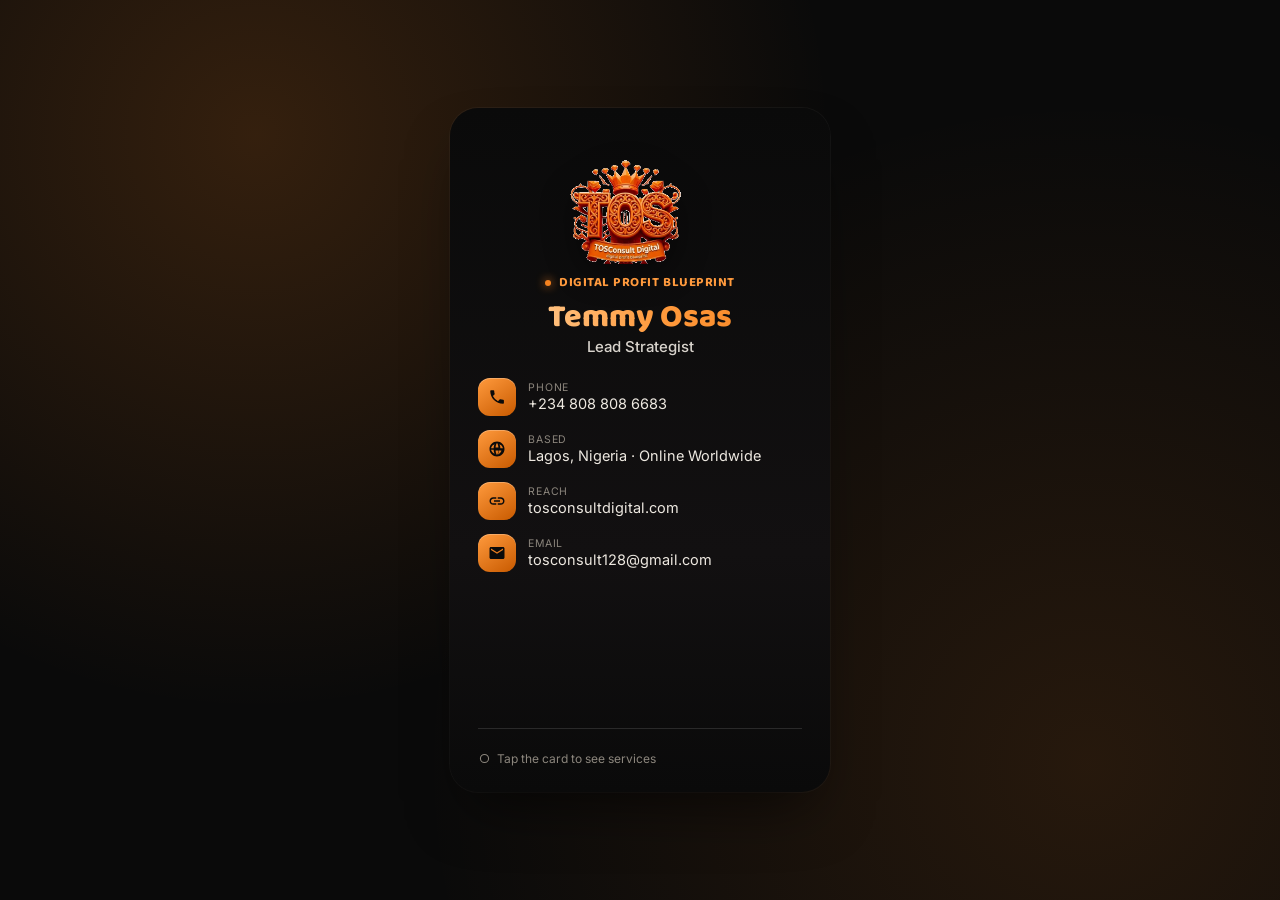
<file: card.html>
<!DOCTYPE html>
<html lang="en">
<head>
<meta charset="UTF-8">
<meta name="viewport" content="width=device-width, initial-scale=1.0">
<title>Temmy Osas — TOSConsult Digital</title>
<style>
  @import url('https://fonts.googleapis.com/css2?family=Baloo+2:wght@500;700;800&family=Inter:wght@400;500;600;700&display=swap');

  :root{
    --ink:#0A0A0A;
    --ink-soft:#1c1a18;
    --cream:#FFF7EE;
    --orange-1:#F5821F;
    --orange-2:#FF9A3D;
    --orange-deep:#C85A00;
    --line: rgba(255,255,255,0.12);
  }

  *{box-sizing:border-box;}
  html,body{margin:0;padding:0;}

  body{
    min-height:100vh;
    background:
      radial-gradient(circle at 20% 15%, rgba(245,130,31,0.18), transparent 45%),
      radial-gradient(circle at 85% 85%, rgba(245,130,31,0.12), transparent 50%),
      var(--ink);
    display:flex;
    align-items:center;
    justify-content:center;
    padding:32px 16px;
    font-family:'Inter',sans-serif;
    color:var(--cream);
  }

  .stage{
    width:100%;
    max-width:380px;
  }

  .card{
    position:relative;
    width:100%;
    aspect-ratio: 9 / 16.2;
    min-height:640px;
    cursor:pointer;
  }

  .face{
    position:absolute;
    inset:0;
    border-radius:28px;
    overflow:hidden;
    display:flex;
    flex-direction:column;
    transition: opacity 0.35s ease, transform 0.35s ease;
    box-shadow: 0 30px 60px -20px rgba(0,0,0,0.6), 0 0 0 1px rgba(255,255,255,0.04);
  }

  .front{
    opacity:1;
    transform: scale(1);
    z-index:2;
    pointer-events:auto;
  }
  .back{
    opacity:0;
    transform: scale(0.96);
    z-index:1;
    pointer-events:none;
  }
  .card.flipped .front{
    opacity:0;
    transform: scale(0.96);
    z-index:1;
    pointer-events:none;
  }
  .card.flipped .back{
    opacity:1;
    transform: scale(1);
    z-index:2;
    pointer-events:auto;
  }

  /* ---------- FRONT ---------- */
  .front{
    background:
      linear-gradient(180deg, #0A0A0A 0%, #121011 65%, #0A0A0A 100%);
    padding:34px 28px 26px;
  }

  .crest{
    width:100%;
    display:flex;
    justify-content:center;
    margin-bottom:6px;
  }
  .crest img{
    width:150px;
    display:block;
    filter: drop-shadow(0 10px 16px rgba(0,0,0,0.45));
  }

  .front-top{
    position:relative;
    z-index:2;
    text-align:center;
  }
  .front-top .eyebrow-mark,
  .front-top .role{
    justify-content:center;
  }
  .eyebrow-mark{ justify-content:center; }

  .eyebrow-mark{
    display:inline-flex;
    align-items:center;
    gap:8px;
    color:var(--orange-2);
    font-family:'Baloo 2',sans-serif;
    font-weight:700;
    font-size:13px;
    letter-spacing:0.04em;
  }
  .eyebrow-mark .dot{
    width:6px;height:6px;border-radius:50%;
    background:var(--orange-1);
    box-shadow:0 0 10px var(--orange-1);
  }

  .name{
    font-family:'Baloo 2',sans-serif;
    font-weight:800;
    font-size:32px;
    line-height:1.05;
    margin:8px 0 2px;
    background:linear-gradient(95deg,#FFD9A8,var(--orange-2) 55%,var(--orange-1));
    -webkit-background-clip:text;
    background-clip:text;
    color:transparent;
  }
  .role{
    font-size:15px;
    color:#D8D3CC;
    font-weight:500;
    margin-bottom:22px;
    text-align:center;
  }

  .contact-list{
    display:flex;
    flex-direction:column;
    gap:14px;
    position:relative;
    z-index:2;
  }
  .contact-row{
    display:flex;
    align-items:center;
    gap:12px;
  }
  .icon-chip{
    flex:none;
    width:38px;height:38px;
    border-radius:12px;
    background:linear-gradient(145deg,var(--orange-2),var(--orange-deep));
    display:flex;align-items:center;justify-content:center;
    box-shadow: inset 0 1px 0 rgba(255,255,255,0.25);
  }
  .icon-chip svg{width:18px;height:18px;fill:#0A0A0A;}
  .contact-text{
    font-size:14.5px;
    color:#EDE8E0;
    word-break:break-word;
  }
  .contact-text .label{
    display:block;
    font-size:10.5px;
    color:#8c867d;
    text-transform:uppercase;
    letter-spacing:0.08em;
    margin-bottom:1px;
  }

  .front-footer{
    margin-top:auto;
    padding-top:22px;
    position:relative;
    z-index:2;
    border-top:1px solid var(--line);
  }
  .tap-hint{
    font-size:12px;
    color:#8c867d;
    display:flex;
    align-items:center;
    gap:6px;
  }
  .tap-hint svg{width:13px;height:13px;fill:#8c867d;}

  /* ---------- BACK ---------- */
  .back{
    background: var(--cream);
    color:var(--ink);
    padding:30px 26px 26px;
    align-items:stretch;
  }

  .back-brand{
    display:flex;
    align-items:center;
    gap:12px;
    margin-bottom:6px;
  }
  .back-brand img{
    width:46px;
    display:block;
  }
  .back-brand-text .b-name{
    font-family:'Baloo 2',sans-serif;
    font-weight:800;
    font-size:17px;
    line-height:1.1;
  }
  .back-brand-text .b-tag{
    font-size:11px;
    color:#8a6a4a;
    font-style:italic;
  }

  .services-title{
    margin-top:20px;
    font-family:'Baloo 2',sans-serif;
    font-weight:700;
    font-size:13px;
    color:var(--orange-deep);
    letter-spacing:0.01em;
  }

  .service-grid{
    display:flex;
    flex-wrap:wrap;
    gap:8px;
    margin-top:12px;
  }
  .pill{
    font-size:12px;
    font-weight:600;
    padding:7px 12px;
    border-radius:100px;
    background:#111;
    color:var(--cream);
    white-space:nowrap;
  }
  .pill.alt{
    background:transparent;
    border:1.5px solid #111;
    color:#111;
  }

  .social-row{
    margin-top:22px;
    display:flex;
    align-items:center;
    gap:10px;
  }
  .social-label{
    font-size:11px;
    color:#8a8072;
    margin-right:2px;
  }
  .social-icon{
    width:30px;height:30px;
    border-radius:9px;
    background:#111;
    display:flex;align-items:center;justify-content:center;
    opacity:0.55;
  }
  .social-icon svg{width:15px;height:15px;fill:var(--cream);}

  .cta-wrap{
    margin-top:auto;
    padding-top:22px;
  }
  .cta-btn{
    display:flex;
    align-items:center;
    justify-content:center;
    gap:10px;
    width:100%;
    padding:16px 18px;
    border-radius:16px;
    background:linear-gradient(120deg,var(--orange-1),var(--orange-2));
    color:#0A0A0A;
    font-family:'Baloo 2',sans-serif;
    font-weight:700;
    font-size:15.5px;
    text-decoration:none;
    box-shadow: 0 14px 26px -10px rgba(245,130,31,0.55);
    transition:transform 0.15s ease, box-shadow 0.15s ease;
  }
  .cta-btn:active{
    transform:scale(0.97);
    box-shadow: 0 8px 16px -8px rgba(245,130,31,0.5);
  }
  .cta-btn svg{width:17px;height:17px;fill:#0A0A0A;}

  .cta-sub{
    text-align:center;
    font-size:11px;
    color:#9a9184;
    margin-top:10px;
  }

  .whatsapp-btn{
    display:flex;
    align-items:center;
    justify-content:center;
    gap:9px;
    width:100%;
    padding:14px 18px;
    margin-top:12px;
    border-radius:16px;
    background:#111;
    color:var(--cream);
    font-family:'Baloo 2',sans-serif;
    font-weight:700;
    font-size:14.5px;
    text-decoration:none;
  }
  .whatsapp-btn svg{width:17px;height:17px;fill:#25D366;}

  .save-row{
    display:flex;
    gap:8px;
    margin-top:12px;
  }
  .save-btn{
    flex:1;
    text-align:center;
    padding:12px 4px;
    border-radius:14px;
    background:transparent;
    border:1.5px solid rgba(10,10,10,0.18);
    color:#111;
    font-size:11.5px;
    font-weight:600;
    text-decoration:none;
    font-family:'Inter',sans-serif;
    white-space:nowrap;
  }

  @media (max-width:360px){
    .name{font-size:29px;}
    .crest{width:190px;}
  }
</style>
</head>
<body>

<div class="stage">
  <div class="card" id="card">

    <!-- FRONT -->
    <div class="face front">
      <div class="crest"><img src="[data-uri]" alt="TOSConsult Digital crest"></div>

      <div class="front-top">
        <div class="eyebrow-mark"><span class="dot"></span> DIGITAL PROFIT BLUEPRINT</div>
        <div class="name">Temmy Osas</div>
        <div class="role">Lead Strategist</div>
      </div>

      <div class="contact-list">
        <div class="contact-row">
          <div class="icon-chip">
            <svg viewBox="0 0 24 24"><path d="M6.6 10.8c1.5 2.9 3.8 5.2 6.7 6.7l2.2-2.2c.3-.3.7-.4 1-.2 1.2.4 2.4.6 3.7.6.6 0 1 .4 1 1V20c0 .6-.4 1-1 1C10.6 21 3 13.4 3 4c0-.6.4-1 1-1h3.3c.6 0 1 .4 1 1 0 1.3.2 2.5.6 3.7.1.4 0 .8-.3 1.1L6.6 10.8z"/></svg>
          </div>
          <div class="contact-text"><span class="label">Phone</span>+234 808 808 6683</div>
        </div>

        <div class="contact-row">
          <div class="icon-chip">
            <svg viewBox="0 0 24 24"><path d="M12 2C6.5 2 2 6.5 2 12s4.5 10 10 10 10-4.5 10-10S17.5 2 12 2zm7.9 9h-3.4c-.1-2-.5-3.8-1.2-5.2 2.4 1 4.2 2.9 4.6 5.2zM12 4.1c.9 1 1.7 2.9 1.9 5.9h-3.8c.2-3 1-4.9 1.9-5.9zM4.1 13h3.4c.1 2 .5 3.8 1.2 5.2C6.3 17.2 4.5 15.3 4.1 13zm0-2c.4-2.3 2.2-4.2 4.6-5.2C8 7.2 7.6 9 7.5 11H4.1zM12 19.9c-.9-1-1.7-2.9-1.9-5.9h3.8c-.2 3-1 4.9-1.9 5.9zm2.1-5.9h3.8c-.4 2.3-2.2 4.2-4.6 5.2.7-1.4 1.1-3.2 1.2-5.2h-.4z"/></svg>
          </div>
          <div class="contact-text"><span class="label">Based</span>Lagos, Nigeria · Online Worldwide</div>
        </div>

        <div class="contact-row">
          <div class="icon-chip">
            <svg viewBox="0 0 24 24"><path d="M3.9 12c0-1.71 1.39-3.1 3.1-3.1h4V7H7c-2.76 0-5 2.24-5 5s2.24 5 5 5h4v-1.9H7c-1.71 0-3.1-1.39-3.1-3.1zM8 13h8v-2H8v2zm9-6h-4v1.9h4c1.71 0 3.1 1.39 3.1 3.1s-1.39 3.1-3.1 3.1h-4V17h4c2.76 0 5-2.24 5-5s-2.24-5-5-5z"/></svg>
          </div>
          <div class="contact-text"><span class="label">Reach</span>tosconsultdigital.com</div>
        </div>

        <div class="contact-row">
          <div class="icon-chip">
            <svg viewBox="0 0 24 24"><path d="M20 4H4c-1.1 0-2 .9-2 2v12c0 1.1.9 2 2 2h16c1.1 0 2-.9 2-2V6c0-1.1-.9-2-2-2zm0 4l-8 5-8-5V6l8 5 8-5v2z"/></svg>
          </div>
          <div class="contact-text"><span class="label">Email</span>tosconsult128@gmail.com</div>
        </div>
      </div>

      <div class="front-footer">
        <div class="tap-hint">
          <svg viewBox="0 0 24 24"><path d="M12 5.5A6.5 6.5 0 1 1 5.5 12 6.51 6.51 0 0 1 12 5.5m0-2A8.5 8.5 0 1 0 20.5 12 8.5 8.5 0 0 0 12 3.5z"/></svg>
          Tap the card to see services
        </div>
      </div>
    </div>

    <!-- BACK -->
    <div class="face back">
      <div class="back-brand">
        <img src="[data-uri]" alt="TOSConsult Digital logo">
        <div class="back-brand-text">
          <div class="b-name">TOSConsult Digital</div>
          <div class="b-tag">...digital profit blueprint</div>
        </div>
      </div>

      <div class="services-title">What we build</div>
      <div class="service-grid">
        <span class="pill">Web &amp; App Dev</span>
        <span class="pill alt">AI Automation</span>
        <span class="pill">Social Media Mgmt</span>
        <span class="pill alt">Sales Funnels</span>
        <span class="pill">AI Coaching</span>
        <span class="pill alt">Content Marketing</span>
        <span class="pill">Graphic Design</span>
        <span class="pill alt">Real Estate</span>
      </div>

      <div class="social-row">
        <span class="social-label">Follow along</span>
        <span class="social-icon"><svg viewBox="0 0 24 24"><path d="M4.98 3.5C4.98 4.88 3.87 6 2.5 6S.02 4.88.02 3.5 1.13 1 2.5 1s2.48 1.12 2.48 2.5zM.5 8.75h4V23h-4V8.75zm7.5 0h3.83v1.95h.05c.53-1 1.84-2.06 3.79-2.06 4.05 0 4.8 2.67 4.8 6.13V23h-4v-6.5c0-1.55-.03-3.55-2.17-3.55-2.17 0-2.5 1.7-2.5 3.44V23h-4V8.75z"/></svg></span>
        <span class="social-icon"><svg viewBox="0 0 24 24"><path d="M13.5 22v-8.5H16l.4-3H13.5V8.4c0-.87.24-1.46 1.5-1.46H16.5V4.3C16.2 4.26 15.2 4.17 14 4.17c-2.4 0-4 1.46-4 4.16v2.17H7.5v3H10V22h3.5z"/></svg></span>
        <span class="social-icon"><svg viewBox="0 0 24 24"><path d="M12 8.4A3.6 3.6 0 1 0 12 15.6 3.6 3.6 0 0 0 12 8.4zm0 5.94A2.34 2.34 0 1 1 12 9.66a2.34 2.34 0 0 1 0 4.68zm4.6-6.08a.84.84 0 1 1-1.68 0 .84.84 0 0 1 1.68 0zM20 7.1c-.07-1.4-.38-2.63-1.4-3.65-1.02-1.02-2.25-1.33-3.65-1.4C13.5 2 10.5 2 9.05 2.05c-1.4.07-2.63.38-3.65 1.4C4.38 4.47 4.07 5.7 4 7.1 3.95 8.5 3.95 11.5 4 12.9c.07 1.4.38 2.63 1.4 3.65 1.02 1.02 2.25 1.33 3.65 1.4 1.45.05 4.45.05 5.9 0 1.4-.07 2.63-.38 3.65-1.4 1.02-1.02 1.33-2.25 1.4-3.65.05-1.4.05-4.4 0-5.8zm-1.85 7.1c-.3.77-.9 1.37-1.66 1.66-1.16.46-3.9.35-5.18.35s-4.02.1-5.18-.35a2.85 2.85 0 0 1-1.66-1.66c-.46-1.16-.35-3.9-.35-5.18s-.1-4.02.35-5.18c.3-.77.9-1.37 1.66-1.66 1.16-.46 3.9-.35 5.18-.35s4.02-.1 5.18.35c.77.3 1.37.9 1.66 1.66.46 1.16.35 3.9.35 5.18s.11 4.02-.35 5.18z"/></svg></span>
        <span class="social-icon"><svg viewBox="0 0 24 24"><path d="M16.6 5.8a4.3 4.3 0 0 1-.9-2.6h-3v13c0 1.5-1.2 2.7-2.7 2.7a2.7 2.7 0 0 1-2.7-2.7 2.7 2.7 0 0 1 2.7-2.7c.3 0 .5 0 .8.1v-3a5.7 5.7 0 0 0-.8-.1c-3.2 0-5.7 2.6-5.7 5.7s2.6 5.7 5.7 5.7 5.7-2.6 5.7-5.7V9.1a7.3 7.3 0 0 0 4.3 1.4V7.5c-1 0-1.9-.3-2.6-.9a4.4 4.4 0 0 1-.8-.8z"/></svg></span>
        <span class="social-icon"><svg viewBox="0 0 24 24"><path d="M18.24 2H21l-6.4 7.3L22 22h-6.06l-4.75-6.2L5.7 22H3l6.86-7.83L2 2h6.2l4.28 5.67L18.24 2zm-1.06 18h1.68L7.9 3.9H6.1L17.18 20z"/></svg></span>
      </div>

      <div class="cta-wrap">
        <a class="cta-btn" href="https://tosconsultdigitaldot.netlify.app" target="_blank" rel="noopener">
          <svg viewBox="0 0 24 24"><path d="M21 8l-9 6-9-6V6l9 6 9-6v2zm0-4H3c-1.1 0-2 .9-2 2v12c0 1.1.9 2 2 2h18c1.1 0 2-.9 2-2V6c0-1.1-.9-2-2-2z" style="display:none"/><path d="M13.5 6.06a1 1 0 0 1 1.41 0l4.5 4.5a1 1 0 0 1 0 1.41l-4.5 4.5a1 1 0 1 1-1.41-1.41L16.59 12H4a1 1 0 0 1 0-2h12.59l-3.09-3.09a1 1 0 0 1 0-1.41z"/></svg>
          Visit tosconsultdigital.com
        </a>
        <div class="cta-sub">Web · Automation · Coaching · Content</div>

        <a class="whatsapp-btn" href="https://wa.me/2348088086683" target="_blank" rel="noopener">
          <svg viewBox="0 0 24 24"><path d="M12 2C6.5 2 2 6.5 2 12c0 1.8.5 3.5 1.3 5L2 22l5.2-1.4c1.4.8 3.1 1.2 4.8 1.2 5.5 0 10-4.5 10-10S17.5 2 12 2zm0 18c-1.5 0-3-.4-4.3-1.2l-.3-.2-3.1.8.8-3-.2-.3C4.4 15 4 13.5 4 12c0-4.4 3.6-8 8-8s8 3.6 8 8-3.6 8-8 8zm4.4-6c-.2-.1-1.4-.7-1.6-.8-.2-.1-.4-.1-.5.1-.2.2-.6.8-.8 1-.1.1-.3.2-.5.1-.7-.3-1.4-.7-2-1.3-.5-.5-1-1.1-1.4-1.7-.1-.2 0-.4.1-.5.1-.1.2-.3.4-.4.1-.1.2-.3.2-.4.1-.1 0-.3 0-.4-.1-.1-.5-1.3-.7-1.8-.2-.4-.4-.4-.5-.4h-.5c-.2 0-.4.1-.6.3-.2.2-.8.8-.8 1.9s.8 2.2.9 2.4c.1.1 1.6 2.5 3.9 3.5.5.2 1 .4 1.3.5.5.2 1 .1 1.4-.1.4-.2 1.4-.6 1.6-1.1.2-.5.2-1 .1-1.1-.1-.1-.2-.2-.4-.3z"/></svg>
          Chat on WhatsApp
        </a>

        <div class="save-row">
          <a class="save-btn" href="tel:+2348088086683">Call</a>
          <a class="save-btn" href="mailto:tosconsult128@gmail.com">Email</a>
          <a class="save-btn" id="vcardBtn" href="Temmy_Osas_TOSConsult.vcf" download="Temmy_Osas_TOSConsult.vcf">Save</a>
        </div>
      </div>
    </div>

  </div>
</div>

<script>
  const card = document.getElementById('card');
  card.addEventListener('click', function(e){
    if (e.target.closest('a')) return;
    card.classList.toggle('flipped');
  });


</script>

</body>
</html>
</file>
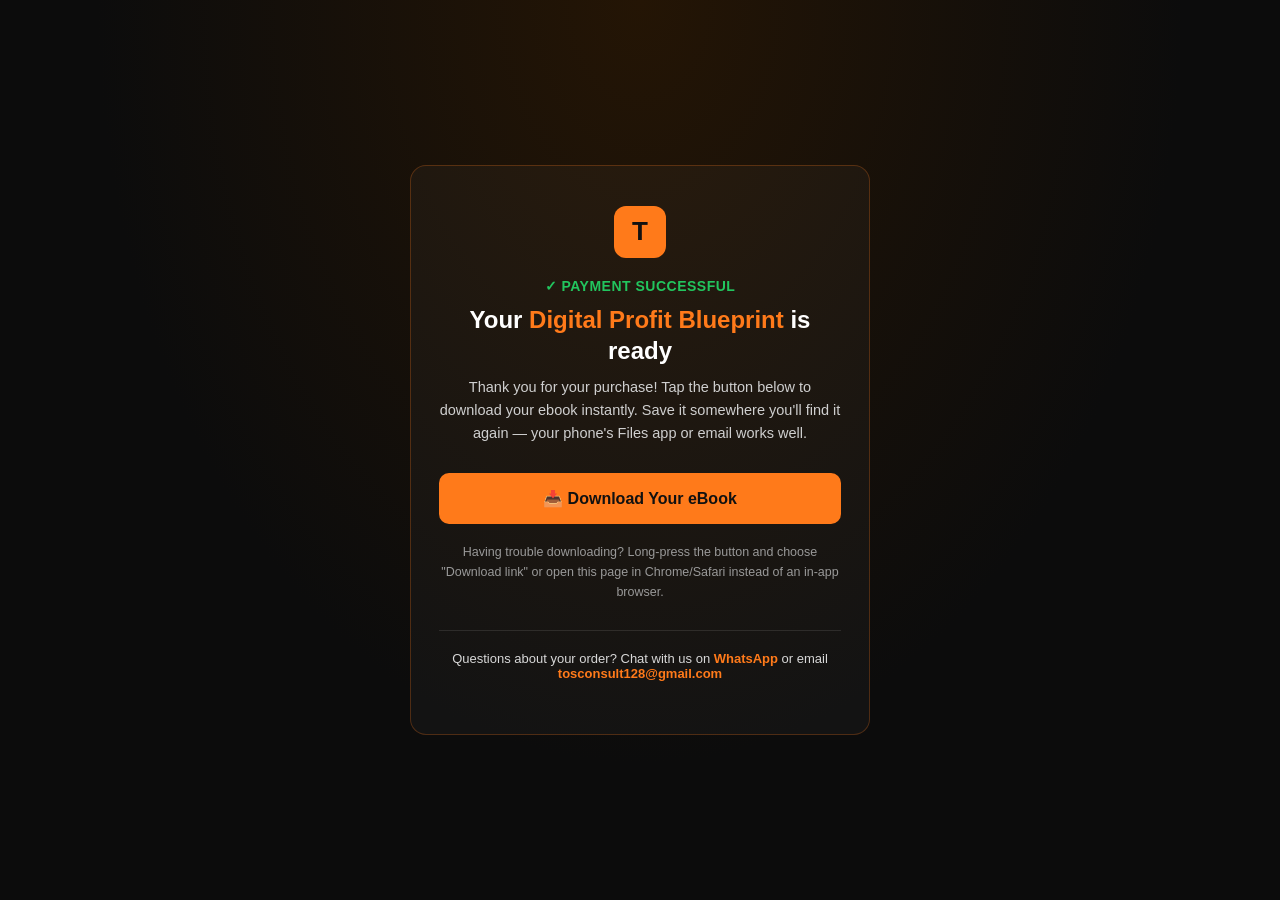
<file: digital-profit-blueprint-download.html>
<!DOCTYPE html>
<html lang="en">
<head>
<meta charset="UTF-8">
<meta name="viewport" content="width=device-width, initial-scale=1.0">
<title>Your Download — Digital Profit Blueprint | TOSConsult Digital</title>
<meta name="robots" content="noindex">
<style>
  * { box-sizing: border-box; }
  body {
    margin: 0;
    font-family: -apple-system, 'Segoe UI', Roboto, Helvetica, Arial, sans-serif;
    background: radial-gradient(ellipse at top, #241505 0%, #0c0c0c 60%);
    color: #fff;
    min-height: 100vh;
    display: flex;
    align-items: center;
    justify-content: center;
    padding: 24px;
  }
  .card {
    max-width: 460px;
    width: 100%;
    text-align: center;
    background: rgba(255,255,255,0.03);
    border: 1px solid rgba(255,122,26,0.25);
    border-radius: 16px;
    padding: 40px 28px;
  }
  .logo {
    width: 52px; height: 52px;
    background: #FF7A1A;
    border-radius: 12px;
    display: flex; align-items: center; justify-content: center;
    font-weight: 800; font-size: 26px; color: #111;
    margin: 0 auto 20px auto;
  }
  .check {
    color: #22c55e;
    font-size: 14px;
    font-weight: 600;
    letter-spacing: 0.5px;
    text-transform: uppercase;
    margin-bottom: 10px;
  }
  h1 {
    font-size: 24px;
    margin: 0 0 10px 0;
    line-height: 1.3;
  }
  h1 span { color: #FF7A1A; }
  p.sub {
    color: #cfcfcf;
    font-size: 14.5px;
    line-height: 1.6;
    margin: 0 0 28px 0;
  }
  .download-btn {
    display: inline-block;
    background: #FF7A1A;
    color: #111;
    text-decoration: none;
    font-weight: 700;
    font-size: 16px;
    padding: 16px 32px;
    border-radius: 10px;
    width: 100%;
    transition: opacity 0.2s;
  }
  .download-btn:hover { opacity: 0.9; }
  .note {
    margin-top: 18px;
    font-size: 12.5px;
    color: #999;
    line-height: 1.6;
  }
  .divider {
    height: 1px;
    background: rgba(255,255,255,0.1);
    margin: 28px 0 20px 0;
  }
  .help {
    font-size: 13px;
    color: #d8d8d8;
  }
  .help a { color: #FF7A1A; text-decoration: none; font-weight: 600; }
</style>
</head>
<body>
  <div class="card">
    <div class="logo">T</div>
    <div class="check">✓ Payment Successful</div>
    <h1>Your <span>Digital Profit Blueprint</span> is ready</h1>
    <p class="sub">Thank you for your purchase! Tap the button below to download your ebook instantly.
    Save it somewhere you'll find it again — your phone's Files app or email works well.</p>

    <a class="download-btn" href="/Digital_Profit_Blueprint_TOSConsultDigital.pdf" download>
      📥 Download Your eBook
    </a>

    <p class="note">Having trouble downloading? Long-press the button and choose "Download link" or
    open this page in Chrome/Safari instead of an in-app browser.</p>

    <div class="divider"></div>

    <p class="help">Questions about your order? Chat with us on
    <a href="https://wa.me/2348088086683">WhatsApp</a> or email
    <a href="mailto:tosconsult128@gmail.com">tosconsult128@gmail.com</a></p>
  </div>
</body>
</html>
</file>
